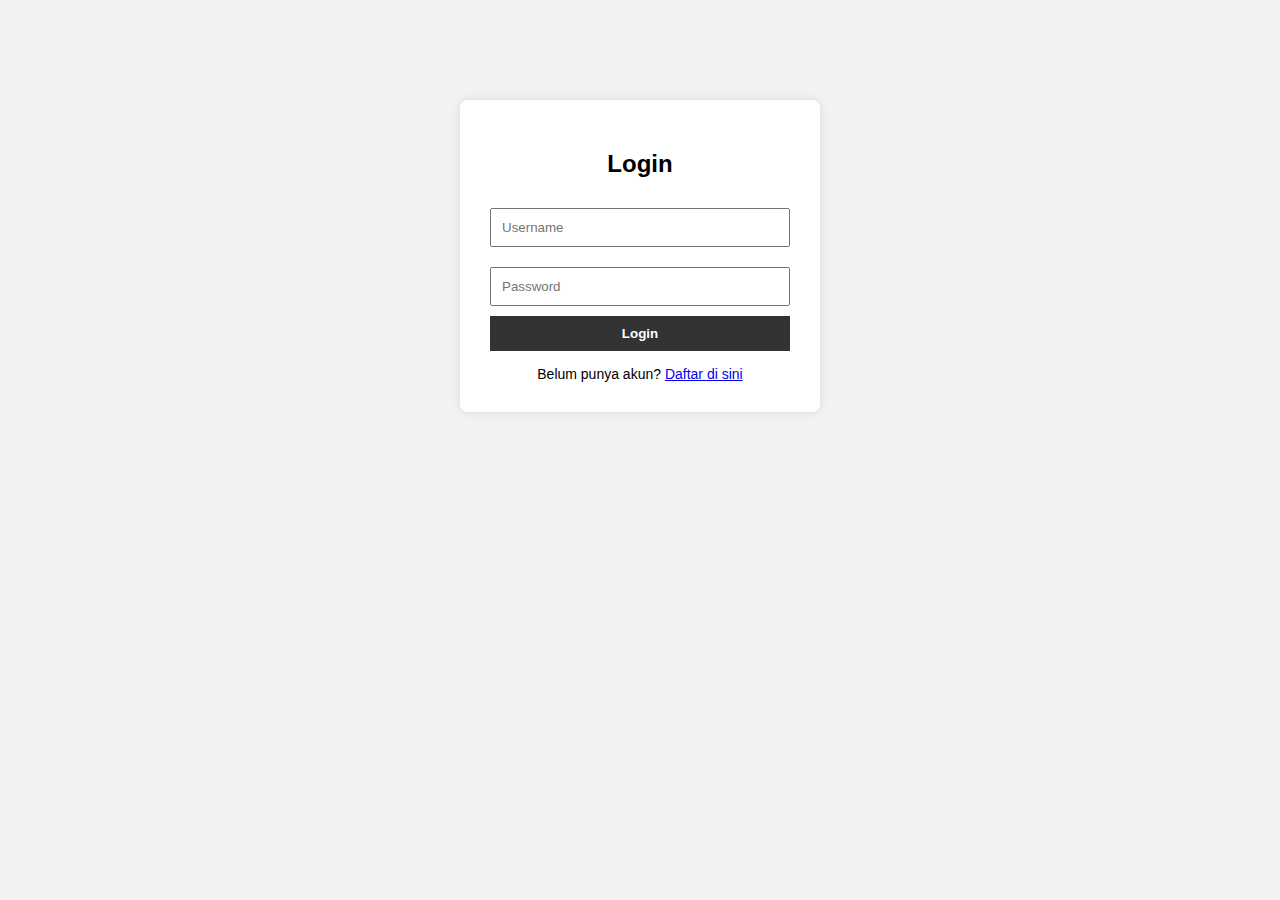
<file: login.html>
<!DOCTYPE html>
<html lang="en">

<head>
  <meta charset="UTF-8">
  <title>Login Page</title>
  <style>
    body {
      background-color: #f2f2f2;
      font-family: Arial, sans-serif;
    }

    .login-container {
      width: 300px;
      margin: 100px auto;
      padding: 30px;
      background-color: #fff;
      box-shadow: 0 0 10px rgba(0, 0, 0, 0.1);
      border-radius: 8px;
    }

    h2 {
      text-align: center;
    }

    input[type="text"],
    input[type="password"] {
      width: 100%;
      padding: 10px;
      margin: 10px 0;
      box-sizing: border-box;
    }

    button {
      width: 100%;
      padding: 10px;
      background-color: #333;
      color: white;
      border: none;
      cursor: pointer;
      font-weight: bold;
    }

    button:hover {
      background-color: #555;
    }

    .register-link {
      text-align: center;
      margin-top: 15px;
      font-size: 14px;
    }
  </style>
</head>

<body>

  <div class="login-container">
    <h2>Login</h2>
    <form action="index.html" method="post">
      <input type="text" name="username" placeholder="Username" required />
      <input type="password" name="password" placeholder="Password" required />
      <button type="submit">Login</button>
    </form>
    
    <div class="register-link">
      Belum punya akun? <a href="register.html">Daftar di sini</a>
    </div>
  </div>

</body>

</html>
</file>
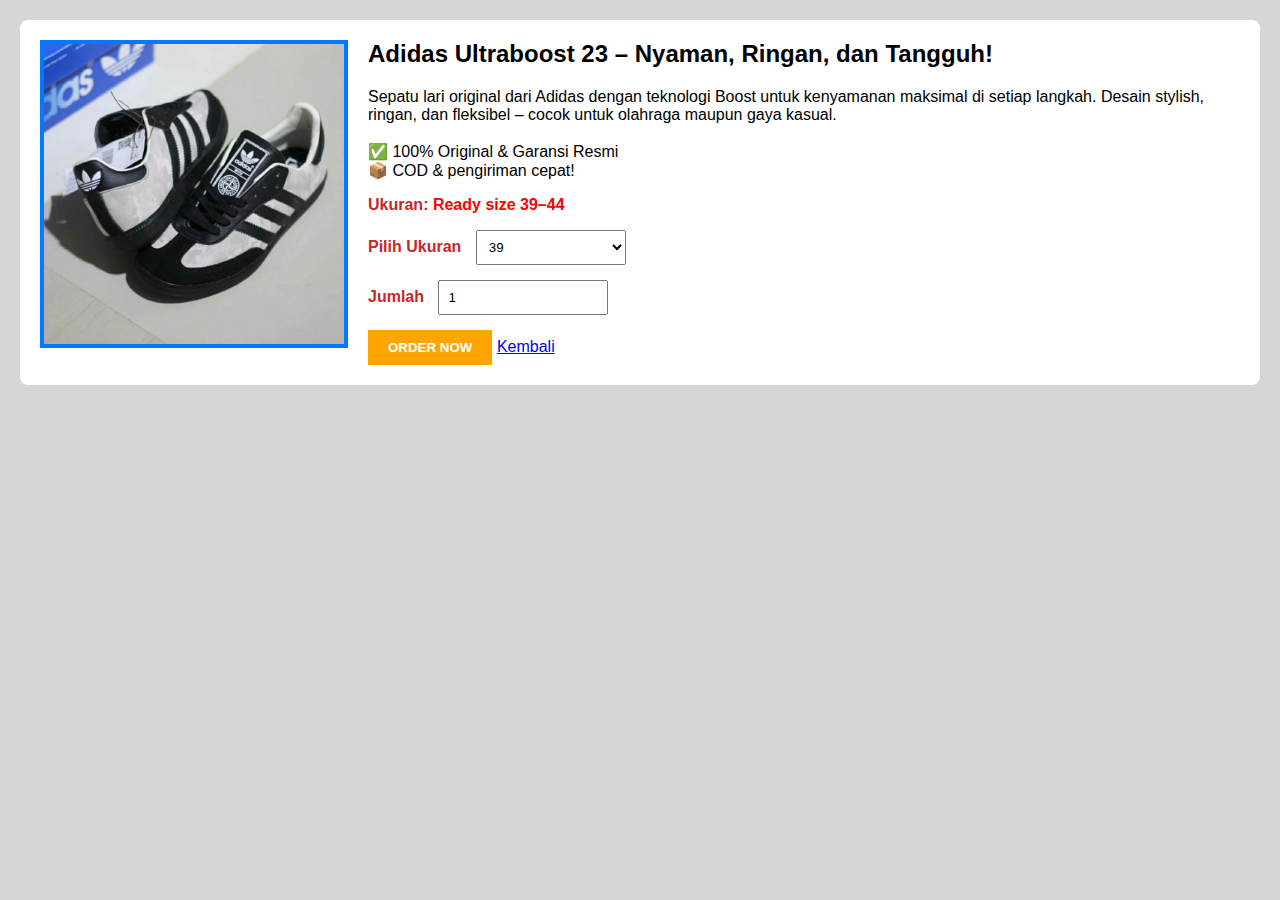
<file: order-pages.html>
<!DOCTYPE html>
<html lang="en">
<head>
  <meta charset="UTF-8" />
  <meta name="viewport" content="width=device-width, initial-scale=1.0"/>
  <title>Order Adidas Ultraboost</title>
  <style>
    body {
      font-family: Arial, sans-serif;
      background-color: #d6d6d6;
      margin: 0;
      padding: 20px;
    }
    .container {
      display: flex;
      gap: 20px;
      background: #fff;
      padding: 20px;
      border-radius: 8px;
    }
    .product-img img {
      width: 300px;
      border: 4px solid #007bff;
    }
    .details {
      flex: 1;
    }
    .details h2 {
      margin-top: 0;
    }
    .highlight {
      color: red;
      font-weight: bold;
    }
    .form-group {
      margin: 15px 0;
    }
    label {
      font-weight: bold;
      color: #c62828;
    }
    select, input {
      padding: 8px;
      width: 150px;
      margin-left: 10px;
    }
    .order-btn {
      background-color: orange;
      color: white;
      padding: 10px 20px;
      border: none;
      font-weight: bold;
      cursor: pointer;
    }
    .order-btn:hover {
      background-color: darkorange;
    }
  </style>
</head>
<body>

  <div class="container">
    <div class="product-img">
      <img src="ADIDAS.jpg" alt="Adidas Shoes"/>
    </div>
    <div class="details">
      <h2>Adidas Ultraboost 23 – Nyaman, Ringan, dan Tangguh!</h2>
      <p>
        Sepatu lari original dari Adidas dengan teknologi Boost untuk kenyamanan maksimal di setiap langkah.
        Desain stylish, ringan, dan fleksibel – cocok untuk olahraga maupun gaya kasual.
        <br/><br/>
        ✅ 100% Original & Garansi Resmi <br/>
        📦 COD & pengiriman cepat!
      </p>

      <p><label>Ukuran:</label> <span class="highlight">Ready size 39–44</span></p>

      <form onsubmit="return redirectToWA()">
        <div class="form-group">
          <label for="size">Pilih Ukuran</label>
          <select id="size" name="size">
            <option value="39">39</option>
            <option value="40">40</option>
            <option value="41">41</option>
            <option value="42">42</option>
            <option value="43">43</option>
            <option value="44">44</option>
          </select>
        </div>

        <div class="form-group">
          <label for="qty">Jumlah</label>
          <input type="number" id="qty" name="qty" min="1" value="1" />
        </div>

        <button type="submit" class="order-btn">ORDER NOW</button>
        <a href="index.html">Kembali</a>
      </form>
    </div>
  </div>

  <script>
    function redirectToWA() {
      const size = document.getElementById("size").value;
      const qty = document.getElementById("qty").value;
      const phone = "6287818431786";
      const message = `Halo, saya ingin order Adidas Ultraboost 23.%0AUkuran: ${size}%0AJumlah: ${qty}`;
      const url = `https://wa.me/${phone}?text=${message}`;
      window.open(url, "_blank");
      return false;
    }
  </script>

</body>
</html>
</file>
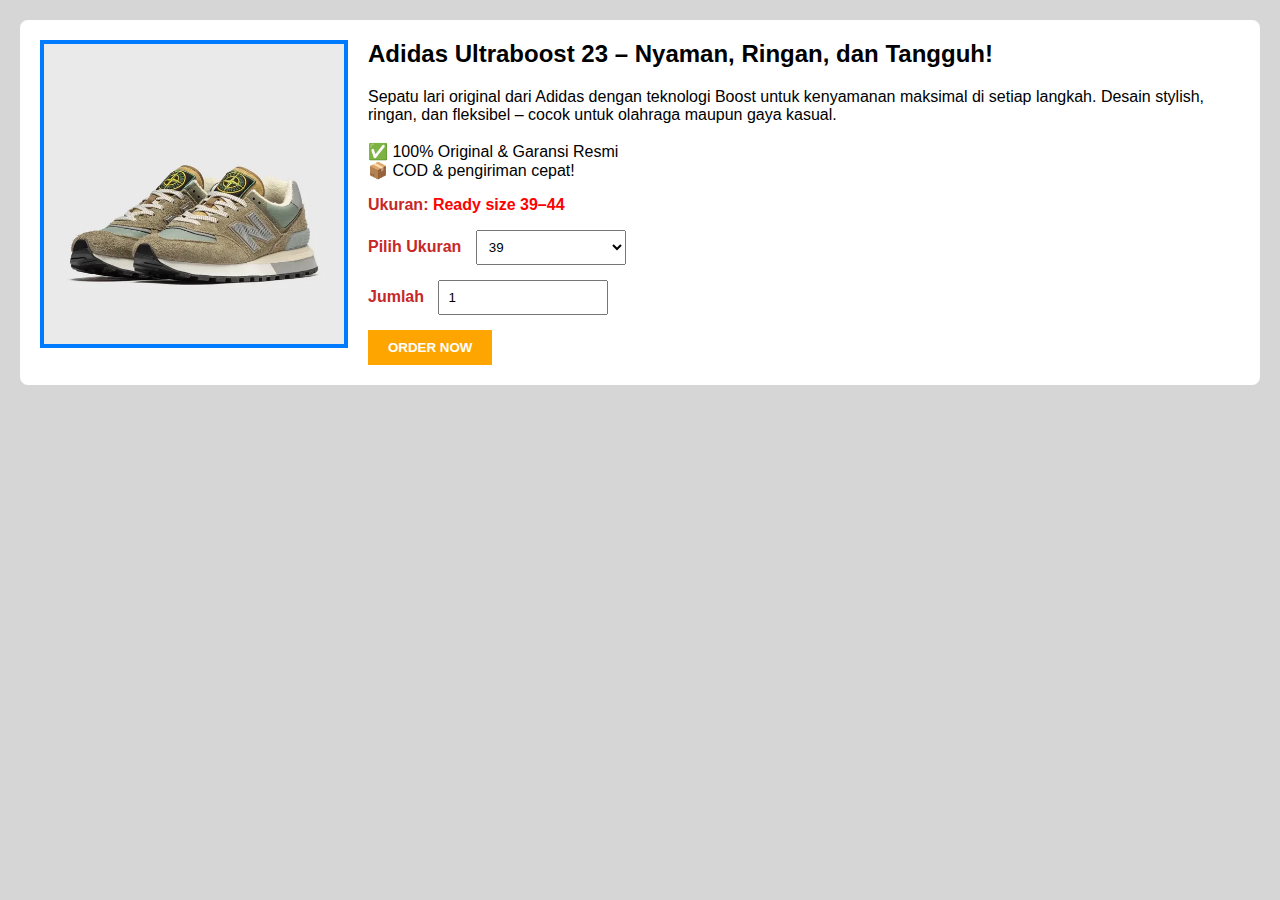
<file: order-pages2.html>
<!DOCTYPE html>
<html lang="en">
<head>
  <meta charset="UTF-8" />
  <meta name="viewport" content="width=device-width, initial-scale=1.0"/>
  <title>Order Adidas Ultraboost</title>
  <style>
    body {
      font-family: Arial, sans-serif;
      background-color: #d6d6d6;
      margin: 0;
      padding: 20px;
    }
    .container {
      display: flex;
      gap: 20px;
      background: #fff;
      padding: 20px;
      border-radius: 8px;
    }
    .product-img img {
      width: 300px;
      border: 4px solid #007bff;
    }
    .details {
      flex: 1;
    }
    .details h2 {
      margin-top: 0;
    }
    .highlight {
      color: red;
      font-weight: bold;
    }
    .form-group {
      margin: 15px 0;
    }
    label {
      font-weight: bold;
      color: #c62828;
    }
    select, input {
      padding: 8px;
      width: 150px;
      margin-left: 10px;
    }
    .order-btn {
      background-color: orange;
      color: white;
      padding: 10px 20px;
      border: none;
      font-weight: bold;
      cursor: pointer;
    }
    .order-btn:hover {
      background-color: darkorange;
    }
  </style>
</head>
<body>

  <div class="container">
    <div class="product-img">
      <img src="SEPATU.webp" alt="Adidas Shoes"/>
    </div>
    <div class="details">
      <h2>Adidas Ultraboost 23 – Nyaman, Ringan, dan Tangguh!</h2>
      <p>
        Sepatu lari original dari Adidas dengan teknologi Boost untuk kenyamanan maksimal di setiap langkah.
        Desain stylish, ringan, dan fleksibel – cocok untuk olahraga maupun gaya kasual.
        <br/><br/>
        ✅ 100% Original & Garansi Resmi <br/>
        📦 COD & pengiriman cepat!
      </p>

      <p><label>Ukuran:</label> <span class="highlight">Ready size 39–44</span></p>

      <form onsubmit="return redirectToWA()">
        <div class="form-group">
          <label for="size">Pilih Ukuran</label>
          <select id="size" name="size">
            <option value="39">39</option>
            <option value="40">40</option>
            <option value="41">41</option>
            <option value="42">42</option>
            <option value="43">43</option>
            <option value="44">44</option>
          </select>
        </div>

        <div class="form-group">
          <label for="qty">Jumlah</label>
          <input type="number" id="qty" name="qty" min="1" value="1" />
        </div>

        <button type="submit" class="order-btn">ORDER NOW</button>
      </form>
    </div>
  </div>

  <script>
    function redirectToWA() {
      const size = document.getElementById("size").value;
      const qty = document.getElementById("qty").value;
      const phone = "6287818431786";
      const message = `Halo, saya ingin order Adidas Ultraboost 23.%0AUkuran: ${size}%0AJumlah: ${qty}`;
      const url = `https://wa.me/${phone}?text=${message}`;
      window.open(url, "_blank");
      return false;
    }
  </script>

</body>
</html>
</file>
